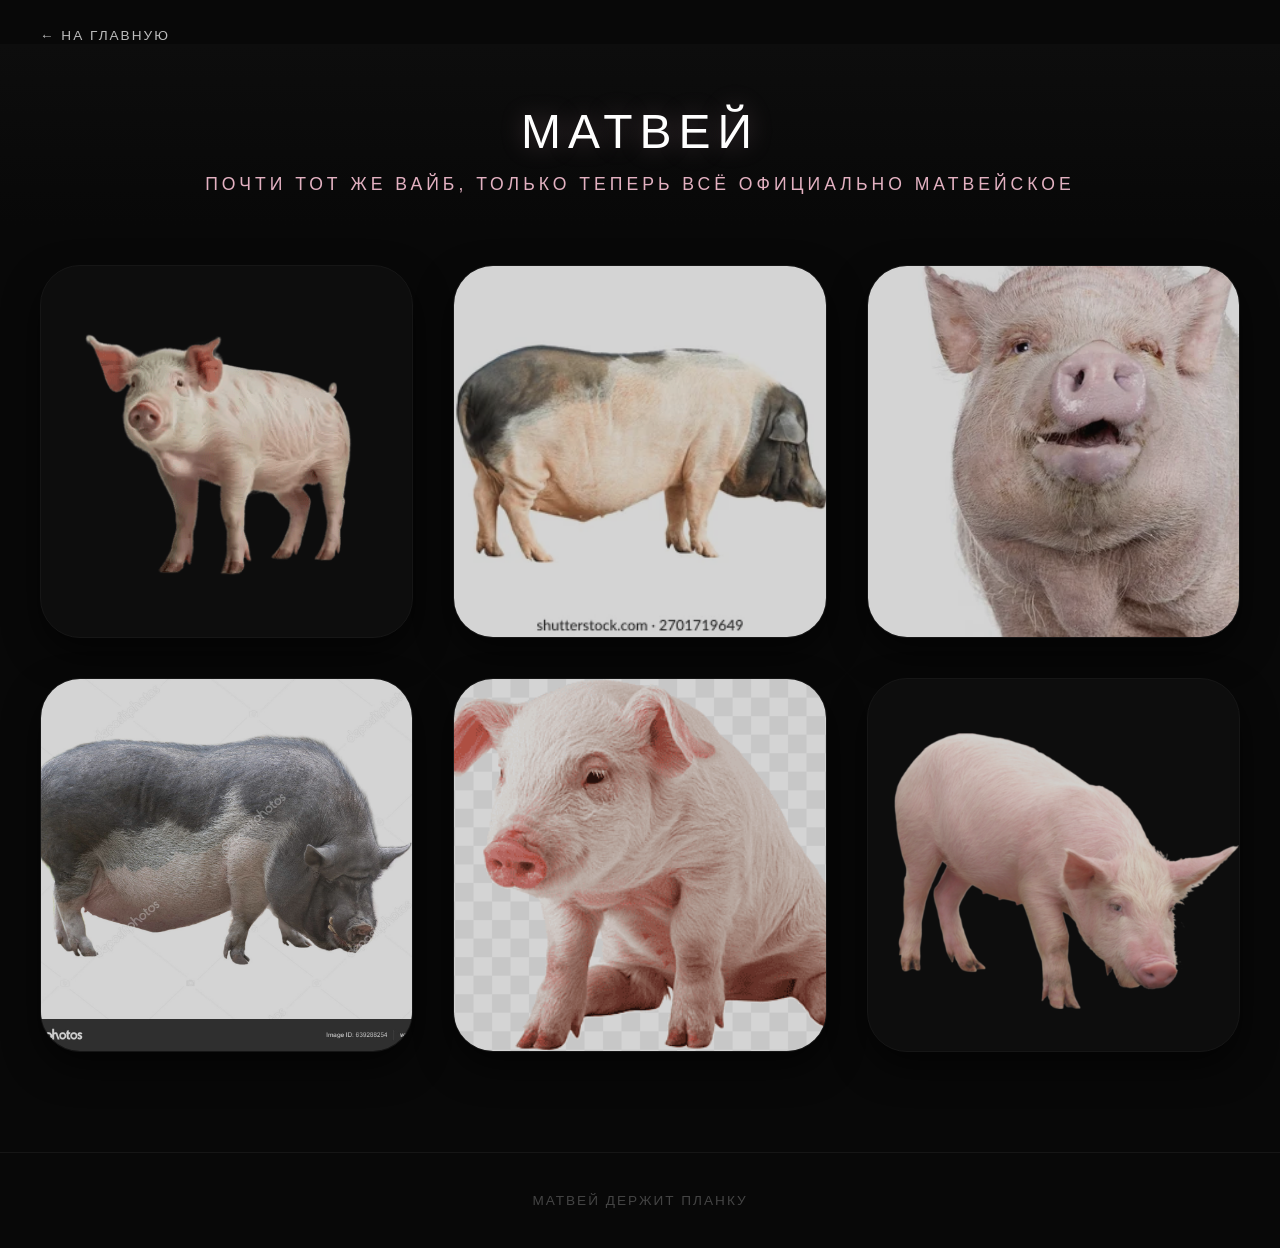
<file: matvey.html>
<!DOCTYPE html>
<html lang="ru">
<head>
    <meta charset="UTF-8">
    <meta name="viewport" content="width=device-width, initial-scale=1.0">
    <title>Матвей</title>
    <link rel="stylesheet" href="styles.css">
</head>
<body>
    <div class="page-nav"><a href="index.html">← На главную</a></div>
    <header>
        <h1>Матвей</h1>
        <p>Почти тот же вайб, только теперь всё официально матвейское</p>
    </header>

    <main class="store-gallery">
        <div class="pig-card">
            <img src="assets/matvey-1.png" alt="Матвей">
            <div class="pig-menu">
                <h3>Матвей</h3>
                <p>Спокойный, серьёзный и уже весьма упитанный. Стоит так, будто знает цену каждому ведру корма.</p>
            </div>
        </div>

        <div class="pig-card">
            <img src="assets/matvey-2.webp" alt="Матвёк">
            <div class="pig-menu">
                <h3>Матвёк</h3>
                <p>Чуть круглее, чем первый. С виду скромный, но по аппетиту это уже уверенный кандидат в легенды.</p>
            </div>
        </div>

        <div class="pig-card">
            <img src="assets/matvey-3.webp" alt="Матвейрон">
            <div class="pig-menu">
                <h3>Матвейрон</h3>
                <p>Умный взгляд, солидный силуэт и уровень толщины, который вызывает уважение даже у заборов.</p>
            </div>
        </div>

        <div class="pig-card">
            <img src="assets/matvey-4.jpg" alt="Матюха">
            <div class="pig-menu">
                <h3>Матюха</h3>
                <p>Пятнистый красавец, который становится всё плотнее с каждой секундой и вообще не собирается останавливаться.</p>
            </div>
        </div>

        <div class="pig-card">
            <img src="assets/matvey-5.png" alt="Матвей Deluxe">
            <div class="pig-menu">
                <h3>Матвей Deluxe</h3>
                <p>Очень упакованный персонаж. Если нужен эталон уверенной свинской харизмы, вот он прямо перед тобой.</p>
            </div>
        </div>

        <div class="pig-card">
            <img src="assets/matvey-6.png" alt="Матвей Лесной">
            <div class="pig-menu">
                <h3>Матвей Лесной</h3>
                <p>Компактный, дерзкий и уже видно, что вырастет в очень солидного свина с характером победителя.</p>
            </div>
        </div>
    </main>

    <footer>МАТВЕЙ ДЕРЖИТ ПЛАНКУ</footer>
</body>
</html>
</file>
<file: styles.css>
:root {
    --bg: #080808;
    --panel: #0d0d0d;
    --panel-border: #161616;
    --text: #e0e0e0;
    --muted: #bcbcbc;
    --pink: #fbc4d6;
    --brown: #7b4c2b;
    --gold: #d4af37;
}

* {
    margin: 0;
    padding: 0;
    box-sizing: border-box;
    font-family: "Segoe UI", Roboto, Helvetica, Arial, sans-serif;
}

body {
    background-color: var(--bg);
    color: var(--text);
    min-height: 100vh;
    display: flex;
    flex-direction: column;
    overflow-x: hidden;
}

::-webkit-scrollbar {
    width: 8px;
}

::-webkit-scrollbar-track {
    background: var(--bg);
}

::-webkit-scrollbar-thumb {
    background: var(--pink);
    border-radius: 10px;
}

a {
    color: inherit;
    text-decoration: none;
}

header {
    text-align: center;
    padding: 60px 20px 30px;
    background: linear-gradient(180deg, #0d0d0d 0%, transparent 100%);
}

header h1 {
    font-size: 3rem;
    font-weight: 300;
    text-transform: uppercase;
    letter-spacing: 7px;
    color: #ffffff;
    text-shadow: 0 0 25px rgba(251, 196, 214, 0.25);
    margin-bottom: 15px;
}

header p {
    color: var(--pink);
    font-size: 1.1rem;
    letter-spacing: 4px;
    text-transform: uppercase;
    opacity: 0.9;
}

.page-nav {
    width: min(1200px, calc(100% - 40px));
    margin: 26px auto 0;
}

.page-nav a {
    display: inline-flex;
    align-items: center;
    gap: 8px;
    color: var(--muted);
    text-transform: uppercase;
    letter-spacing: 2px;
    font-size: 0.85rem;
}

.page-nav a:hover {
    color: #fff;
}

.store-gallery {
    display: grid;
    grid-template-columns: repeat(3, minmax(280px, 1fr));
    gap: 40px;
    max-width: 1400px;
    margin: 40px auto;
    padding: 0 40px 60px;
}

.pig-card {
    position: relative;
    width: 100%;
    aspect-ratio: 1 / 1;
    border-radius: 40px;
    overflow: hidden;
    background-color: var(--panel);
    border: 1px solid var(--panel-border);
    box-shadow: 0 15px 35px rgba(0, 0, 0, 0.6);
    cursor: pointer;
    transition: transform 0.6s cubic-bezier(0.16, 1, 0.3, 1),
        border-color 0.6s cubic-bezier(0.16, 1, 0.3, 1),
        box-shadow 0.6s cubic-bezier(0.16, 1, 0.3, 1);
}

.pig-card:hover {
    transform: scale(1.04);
    border-color: var(--pink);
    box-shadow: 0 20px 45px rgba(251, 196, 214, 0.12);
}

.pig-card img {
    width: 100%;
    height: 100%;
    object-fit: cover;
    filter: brightness(85%) contrast(95%);
    transition: filter 0.6s cubic-bezier(0.16, 1, 0.3, 1);
}

.pig-card:hover img {
    filter: brightness(100%) contrast(100%);
}

.pig-menu {
    position: absolute;
    bottom: 0;
    left: 0;
    width: 100%;
    background: rgba(13, 13, 13, 0.96);
    border-top: 1px solid rgba(251, 196, 214, 0.25);
    padding: 25px 20px;
    transform: translateY(105%);
    transition: transform 0.55s cubic-bezier(0.16, 1, 0.3, 1);
    backdrop-filter: blur(12px);
    z-index: 2;
}

.pig-card:hover .pig-menu {
    transform: translateY(0);
}

.pig-menu h3 {
    color: var(--pink);
    font-size: 1.2rem;
    font-weight: 500;
    margin-bottom: 8px;
    letter-spacing: 0.6px;
}

.pig-menu p {
    color: var(--muted);
    font-size: 0.9rem;
    line-height: 1.5;
}

.selector-grid {
    width: min(1200px, calc(100% - 40px));
    margin: 20px auto 60px;
    display: grid;
    grid-template-columns: repeat(2, minmax(280px, 1fr));
    gap: 28px;
}

.selector-card {
    position: relative;
    min-height: 390px;
    border-radius: 40px;
    overflow: hidden;
    border: 1px solid var(--panel-border);
    background: var(--panel);
    box-shadow: 0 15px 35px rgba(0, 0, 0, 0.6);
    transition: transform 0.6s cubic-bezier(0.16, 1, 0.3, 1),
        border-color 0.6s cubic-bezier(0.16, 1, 0.3, 1),
        box-shadow 0.6s cubic-bezier(0.16, 1, 0.3, 1);
}

.selector-card img {
    width: 100%;
    height: 100%;
    object-fit: cover;
    filter: brightness(78%) contrast(95%);
    transition: filter 0.6s cubic-bezier(0.16, 1, 0.3, 1);
}

.selector-card:hover {
    transform: translateY(-8px) scale(1.01);
}

.selector-card:hover img {
    filter: brightness(96%) contrast(102%);
}

.selector-card .pig-menu {
    transform: translateY(0);
    background: linear-gradient(180deg, rgba(13, 13, 13, 0.1) 0%, rgba(13, 13, 13, 0.95) 55%);
    border-top: 0;
    padding-top: 80px;
}

.selector-card h2 {
    font-size: 1.8rem;
    margin-bottom: 10px;
    letter-spacing: 1px;
}

.selector-card p {
    color: var(--muted);
    line-height: 1.6;
}

.selector-card.ilya {
    grid-column: 1 / -1;
    max-width: 520px;
    justify-self: center;
    min-height: 480px;
}

.selector-card.ilya:hover {
    border-color: rgba(212, 175, 55, 0.95);
    box-shadow: 0 24px 55px rgba(212, 175, 55, 0.24);
}

.selector-card.ilya .pig-menu h2,
.selector-card.ilya .pig-menu h3 {
    color: var(--gold);
}

.selector-card.sanya:hover,
.selector-card.matvey:hover {
    border-color: rgba(123, 76, 43, 0.95);
    box-shadow: 0 22px 48px rgba(123, 76, 43, 0.26);
}

.selector-card.sanya .pig-menu h2,
.selector-card.matvey .pig-menu h2 {
    color: #d7a170;
}

footer {
    text-align: center;
    padding: 40px;
    margin-top: auto;
    border-top: 1px solid var(--panel-border);
    color: #444;
    font-size: 0.85rem;
    letter-spacing: 2px;
    text-transform: uppercase;
}

@media (max-width: 1100px) {
    .store-gallery {
        grid-template-columns: repeat(2, minmax(280px, 1fr));
        gap: 30px;
        padding: 0 30px 60px;
    }
}

@media (max-width: 800px) {
    .selector-grid {
        grid-template-columns: 1fr;
    }

    .selector-card.ilya {
        grid-column: auto;
        max-width: none;
        min-height: 390px;
    }
}

@media (max-width: 700px) {
    .store-gallery {
        grid-template-columns: 1fr;
        padding: 0 20px 60px;
    }

    header h1 {
        font-size: 2.2rem;
    }

    .pig-card,
    .selector-card {
        border-radius: 30px;
    }
}
</file>
